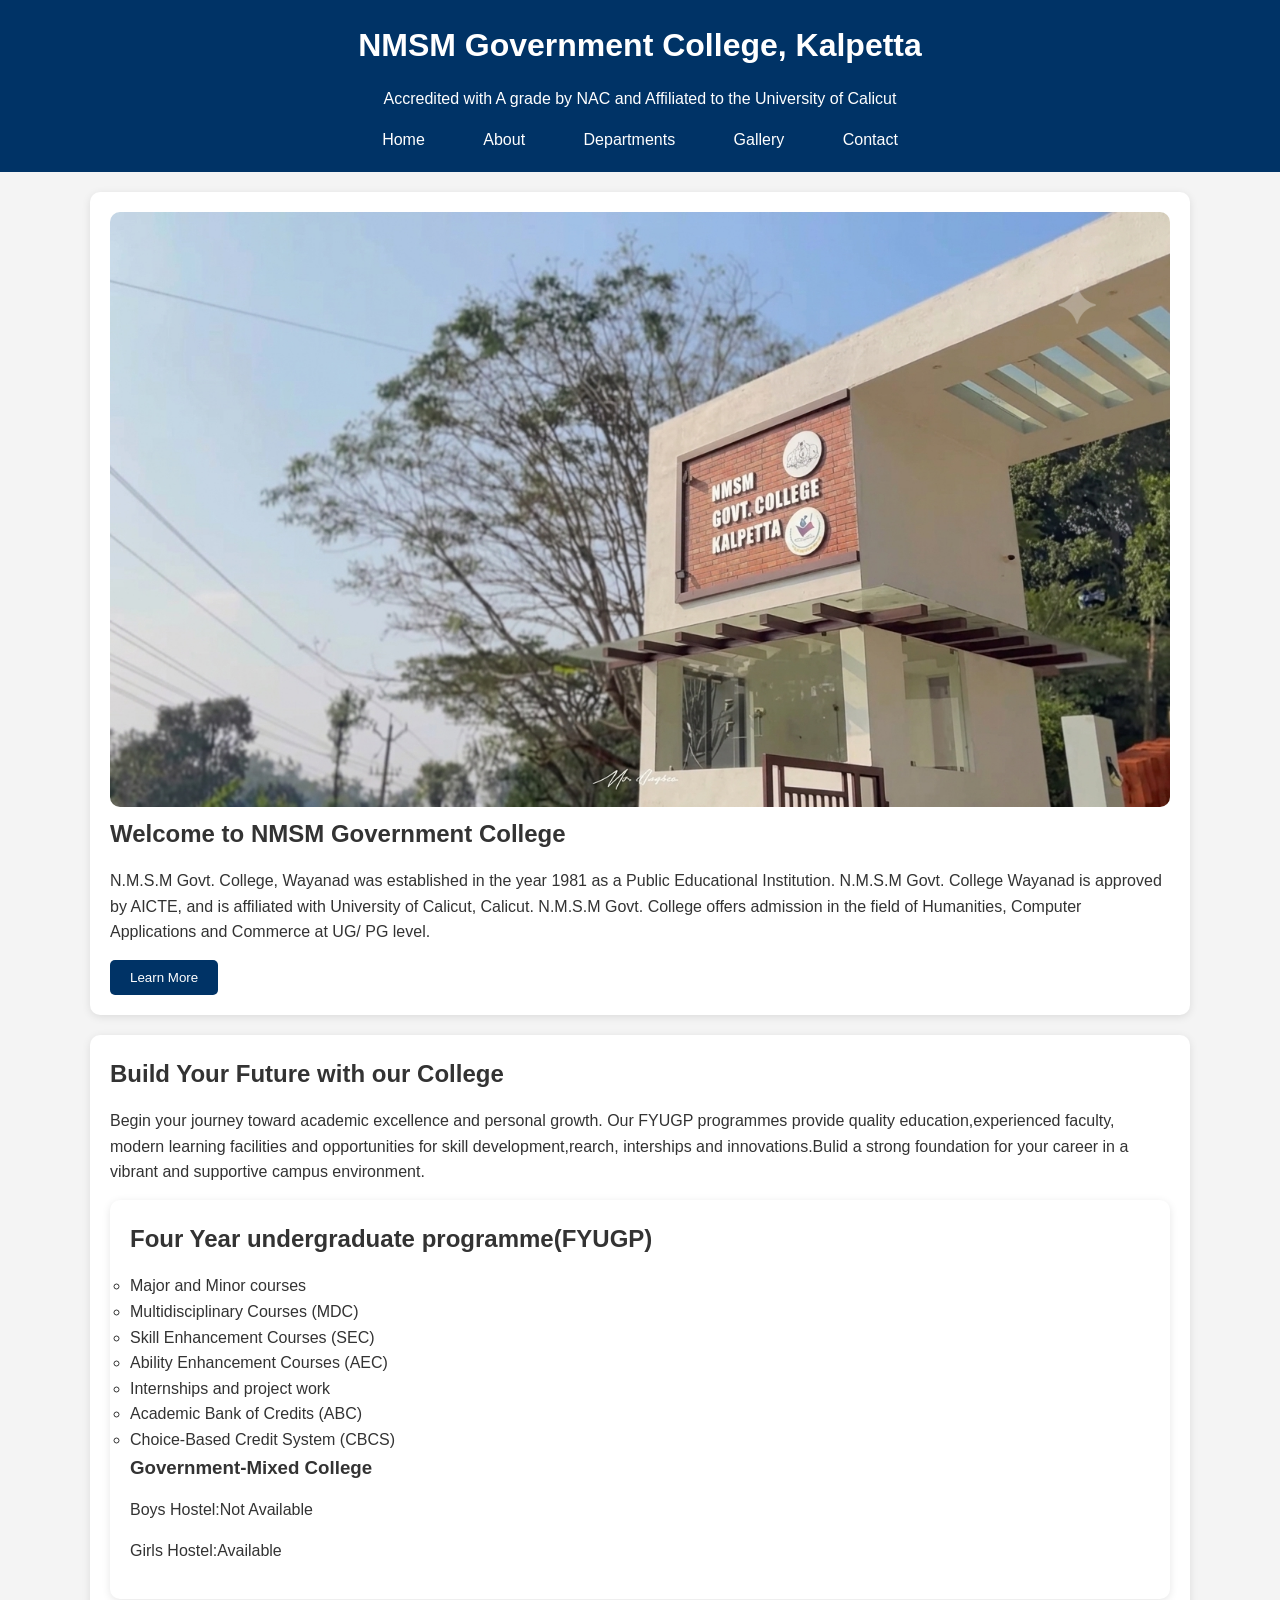
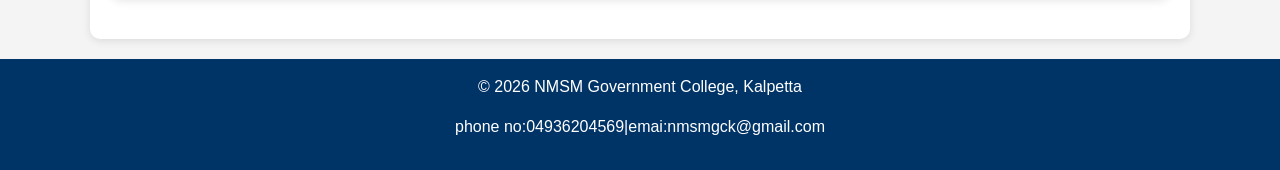
<file: index.html>
<!DOCTYPE html>
<html lang="en">
<head>
<meta charset="UTF-8">
<meta name="viewport" content="width=device-width, initial-scale=1.0">
<title>NMSM Government College, Kalpetta</title>
<link rel="stylesheet" href="style.css">
</head>
<body>
<header>
    <h1>NMSM Government College, Kalpetta</h1>
    <p>Accredited with A grade by NAC 
	and Affiliated to the University of Calicut</p>
    <nav>
        <a href="index.html">Home</a>
        <a href="about.html">About</a>
        <a href="departments.html">Departments</a>
        <a href="gallery.html">Gallery</a>
        <a href="contact.html">Contact</a>
    </nav>
</header>
<main>
<section class="hero">
    <img src="IMAGE/image1.png" alt="College Building" width="100%">
    <h2>Welcome to NMSM Government College</h2>
    <p>N.M.S.M Govt. College, Wayanad was established in the year 1981
	as a Public Educational Institution. N.M.S.M Govt. College Wayanad 
	is approved by AICTE, and is affiliated with University of Calicut, 
	Calicut. N.M.S.M Govt. College offers admission in the field of Humanities,
	Computer Applications and Commerce at UG/ PG level.</p>
        
    <a href="about.html">
        <button>Learn More</button>
    </a>
</section>
<section>
<h2>Build Your Future with our College</h2>
<p>Begin your journey toward academic excellence and personal growth.
Our FYUGP programmes provide quality education,experienced faculty,
modern learning facilities and opportunities for skill development,rearch,
interships and innovations.Bulid a strong foundation for your career in a vibrant
and supportive campus environment.</p>
<ul>
<section>
<h2>Four Year undergraduate programme(FYUGP)</h2>
<p>
<ul>
<li>Major and Minor courses </li>
<li>Multidisciplinary Courses (MDC) </li>
<li>Skill Enhancement Courses (SEC) </li>
<li>Ability Enhancement Courses (AEC) </li>
<li>Internships and project work </li>
<li>Academic Bank of Credits (ABC) </li>
<li>Choice-Based Credit System (CBCS) </li>

<article>
<h3>Government-Mixed College</h3>
<p>Boys Hostel:Not Available</p>
<p>Girls Hostel:Available
</p>
</article>
</section>
</main>
<footer>
<p>&copy; 2026 NMSM Government College, Kalpetta</p>
<p>
phone no:04936204569|emai:nmsmgck@gmail.com
</p>
</footer>
</body>
</html>
</file>
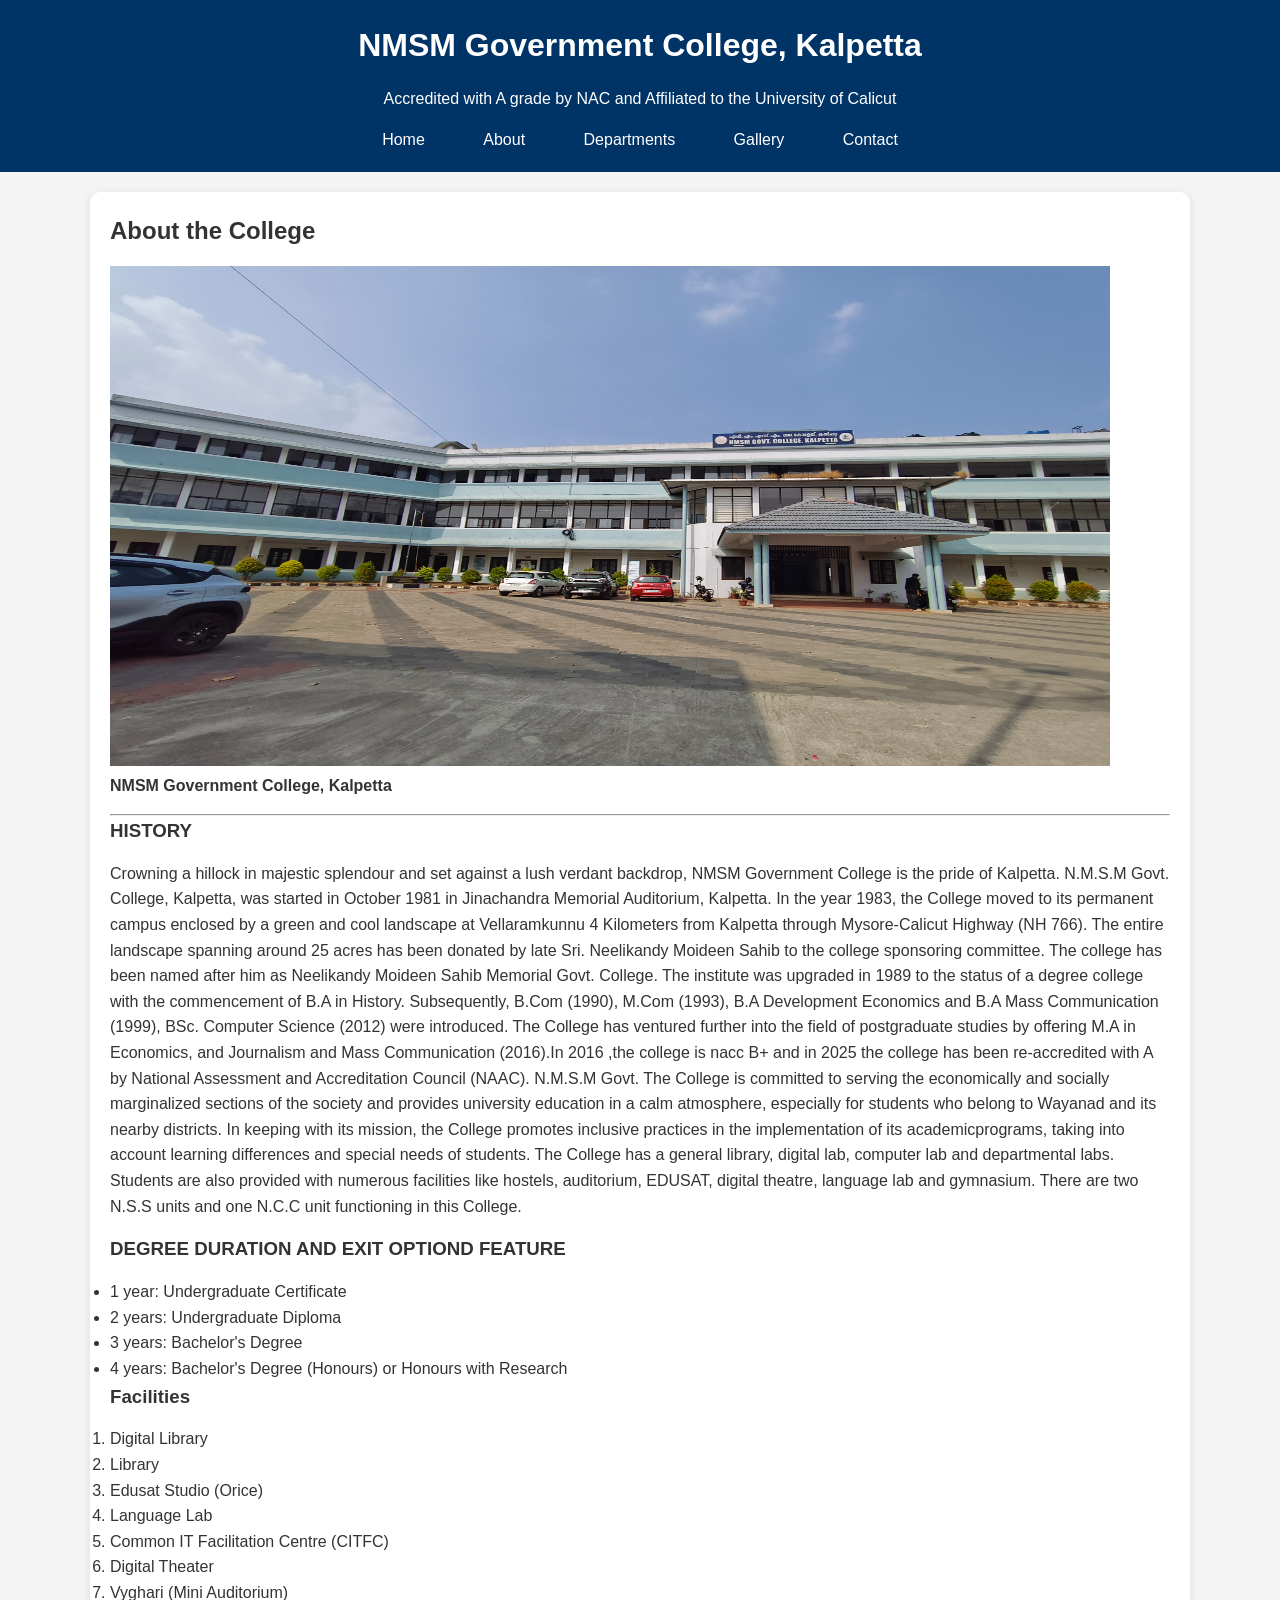
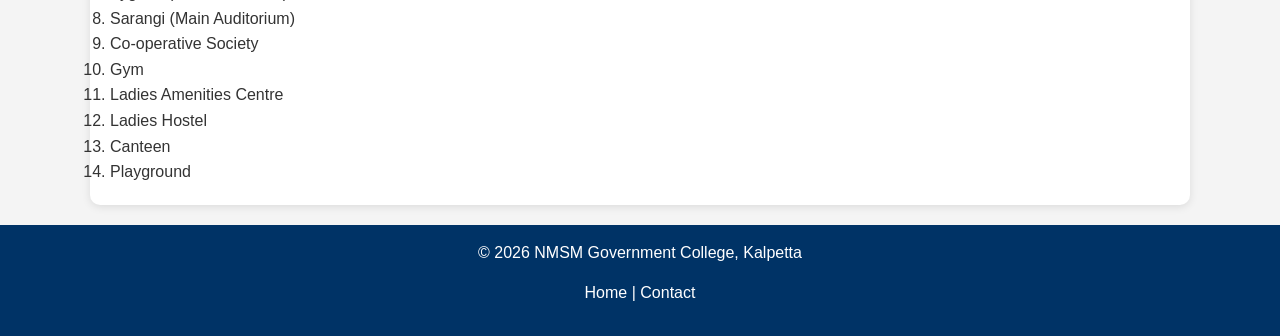
<file: about.html>
<!DOCTYPE html>
<html lang="en">
<head>
<meta charset="UTF-8">
<meta name="viewport" content="width=device-width, initial-scale=1.0">
<title>About - NMSM Government College</title>
<link rel="stylesheet" href="style.css">
</head>
<body>
<header>
    <h1>NMSM Government College, Kalpetta</h1>
	<p>Accredited with A grade by NAC 
	and Affiliated to the University of Calicut</p>
    <nav>
        <a href="index.html">Home</a>
        <a href="about.html">About</a>
        <a href="departments.html">Departments</a>
        <a href="gallery.html">Gallery</a>
        <a href="contact.html">Contact</a>
    </nav>
</header>
<main>
<section>
    <h2>About the College</h2>
    
        <img src="IMAGE/image2.jpg" alt="College Building"width="1000" height="500px" >
        

    <p>
        <strong>NMSM Government College, Kalpetta</strong> 
    </p>
    <hr>
    <article>
        <h3>HISTORY</h3>
        <p>
            Crowning a hillock in majestic splendour and set against a lush verdant backdrop,
NMSM Government College is the pride of Kalpetta. N.M.S.M Govt. College, Kalpetta,
was started in October 1981 in Jinachandra Memorial Auditorium, Kalpetta. In the year 1983,
the College moved to its permanent campus enclosed by a green and cool landscape at
Vellaramkunnu 4 Kilometers from Kalpetta through Mysore-Calicut Highway (NH 766). The
entire landscape spanning around 25 acres has been donated by late Sri. Neelikandy Moideen
Sahib to the college sponsoring committee. The college has been named after him as Neelikandy
Moideen Sahib Memorial Govt. College. The institute was upgraded in 1989 to the status of a
degree college with the commencement of B.A in History. Subsequently, B.Com (1990),
M.Com (1993), B.A Development Economics and B.A Mass Communication (1999), BSc.
Computer Science (2012) were introduced. The College has ventured further into the field of
postgraduate studies by offering M.A in Economics, and Journalism and Mass Communication
(2016).In 2016 ,the college is nacc B+ and in 2025 the college has been re-accredited with A by National Assessment and
Accreditation Council (NAAC). N.M.S.M Govt. 
The College is committed to serving the economically and socially
marginalized sections of the society and provides university education in a calm atmosphere,
especially for students who belong to Wayanad and its nearby districts. In keeping with its
mission, the College promotes inclusive practices in the implementation of its academicprograms, taking into account learning differences and special needs of students. The College
has a general library, digital lab, computer lab and departmental labs. Students are also provided
with numerous facilities like hostels, auditorium, EDUSAT, digital theatre, language lab and
gymnasium. There are two N.S.S units and one N.C.C unit functioning in this College.
        </p>
    </article>
    <article>
        <h3>DEGREE DURATION AND EXIT OPTIOND FEATURE</h3>
        <ul>
            <li>1 year: Undergraduate Certificate</li>
            <li>2 years: Undergraduate Diploma</li>
            <li>3 years: Bachelor's Degree</li>
            <li>4 years: Bachelor's Degree (Honours) or Honours with Research </li>

        </ul>
    </article>
    
        <h3>Facilities</h3>
        <ol>
            <li>Digital Library</li>
            <li>Library</li>
            <li>Edusat Studio (Orice)</li>
            <li>Language Lab
            <li>Common IT Facilitation Centre (CITFC)</li>
            <li>Digital Theater</li>
            <li>Vyghari (Mini Auditorium)</li>
            <li>Sarangi (Main Auditorium) </li>
            <li> Co-operative Society</li>
            <li>Gym</li>
            <li>Ladies Amenities Centre</li>
            <li>Ladies Hostel</li>
            <li> Canteen</li>
            <li>Playground</li>

        </ol>
    
</section>
</main>
<footer>
    <p>&copy; 2026 NMSM Government College, Kalpetta</p>
    <p>
        <a href="index.html">Home</a> |
        <a href="contact.html">Contact</a>
    </p>
</footer>
</body>
</html>
</file>
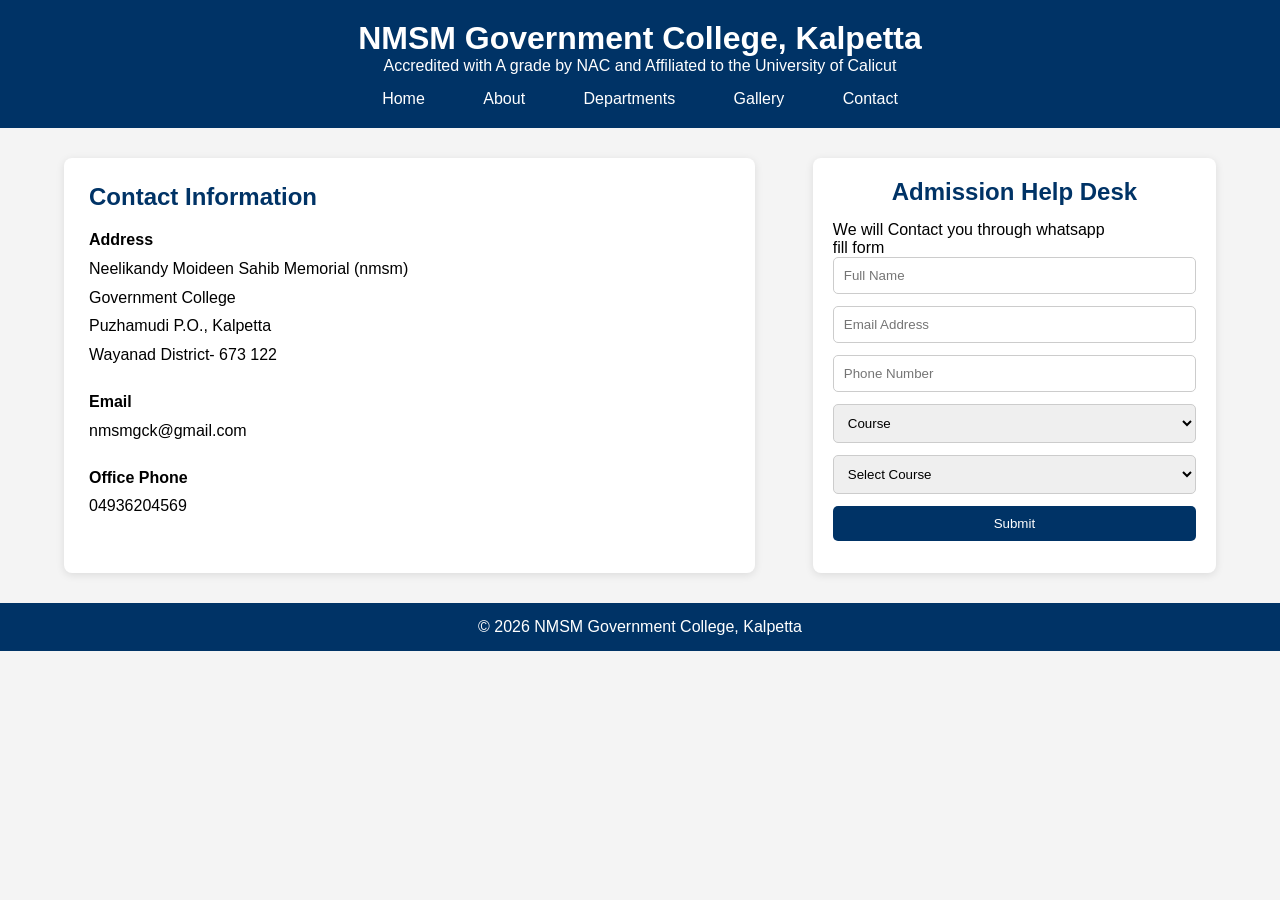
<file: contact.html>
<!DOCTYPE html>
<html lang="en">
<head>
<meta charset="UTF-8">
<meta name="viewport" content="width=device-width, initial-scale=1.0">
<title>Contact Us - NMSM Government College</title>
<style>
*{
    margin:0;
    padding:0;
    box-sizing:border-box;
    font-family:Arial,sans-serif;
}
body{
    background:#f4f4f4;
}
header{
    background:#003366;
    color:white;
    text-align:center;
    padding:20px;
}
nav{
    margin-top:15px;
}
nav a{
    color:white;
    text-decoration:none;
    margin:0 15px;
	padding:8PX 12PX;
	transition:0.3s;
}
nav a:hover{
    background:#f4b400;
    color:black;
    border-radius:5px;
}
.contact-container{
    display:flex;
    justify-content:space-between;
    gap:30px;
    width:90%;
    margin:30px auto;
}
.contact-info{
    width:60%;
    background:white;
    padding:25px;
    border-radius:8px;
    box-shadow:0 2px 8px rgba(0,0,0,0.1);
}
.contact-info h2{
    color:#003366;
    margin-bottom:15px;
}
.contact-info p{
    margin-bottom:18px;
    line-height:1.8;
}
.help-form{
    width:35%;
    background:white;
    padding:20px;
    border-radius:8px;
    box-shadow:0 2px 8px rgba(0,0,0,0.1);
}
.help-form h2{
    text-align:center;
    color:#003366;
    margin-bottom:15px;
}
.help-form input,
.help-form select{
    width:100%;
    padding:10px;
    margin-bottom:12px;
    border:1px solid #ccc;
    border-radius:5px;
}
.help-form input[type=submit]{
    background:#003366;
    color:white;
    border:none;
    cursor:pointer;
}
.help-form input[type=submit]:hover{
    background:#0055aa;
}
footer{
    background:#003366;
    color:white;
    text-align:center;
    padding:15px;
    margin-top:20px;
}
@media(max-width:768px){
.contact-container{
    flex-direction:column;
}
.contact-info,
.help-form{
    width:100%;
}
}
</style>
</head>
<body>
<header>
<h1>NMSM Government College, Kalpetta</h1>
<p>Accredited with A grade by NAC 
	and Affiliated to the University of Calicut</p>
<nav>
<a href="index.html">Home</a>
<a href="about.html">About</a>
<a href="departments.html">Departments</a>
<a href="gallery.html">Gallery</a>
<a href="contact.html">Contact</a>
</nav>
</header>
<div class="contact-container">
<div class="contact-info">
<h2>Contact Information</h2>
<p>
<strong>Address</strong><br>
Neelikandy Moideen Sahib Memorial (nmsm)<br>
Government College <br>
Puzhamudi P.O., Kalpetta<br>
Wayanad District- 673 122

</p>
<p>
<strong>Email</strong><br>
nmsmgck@gmail.com
</p>
<p>
<strong> Office Phone</strong><br>
04936204569

</p>
</div>
<div class="help-form">
<h2>Admission Help Desk</h2>
<p>We will Contact you through whatsapp<br>
fill form</p>
<form>
<input type="text" placeholder="Full Name" required>
<input type="email" placeholder="Email Address" required>
<input type="tel" placeholder="Phone Number" required>
<select required>
<option value="">Course </option>
<option>UG</option>
<option>PG</option>
</select>
<select required>
<option value="">Select Course</option>
<option>B.Sc Computer Science (Hons.)</option>
<option>B.Com</option>
<option>B.A History</option>
<option>B.A Economics</option>
<option>MA Economics</option>
<option>Bsc chemistry</option>
<option>MA Journalism</option>
<option>M.Com</option>
</select>
<input type="submit" value="Submit">
</form>
</div>
</div>
<footer>
<p>&copy; 2026 NMSM Government College, Kalpetta</p>
</footer>
</body>
</html>
</file>
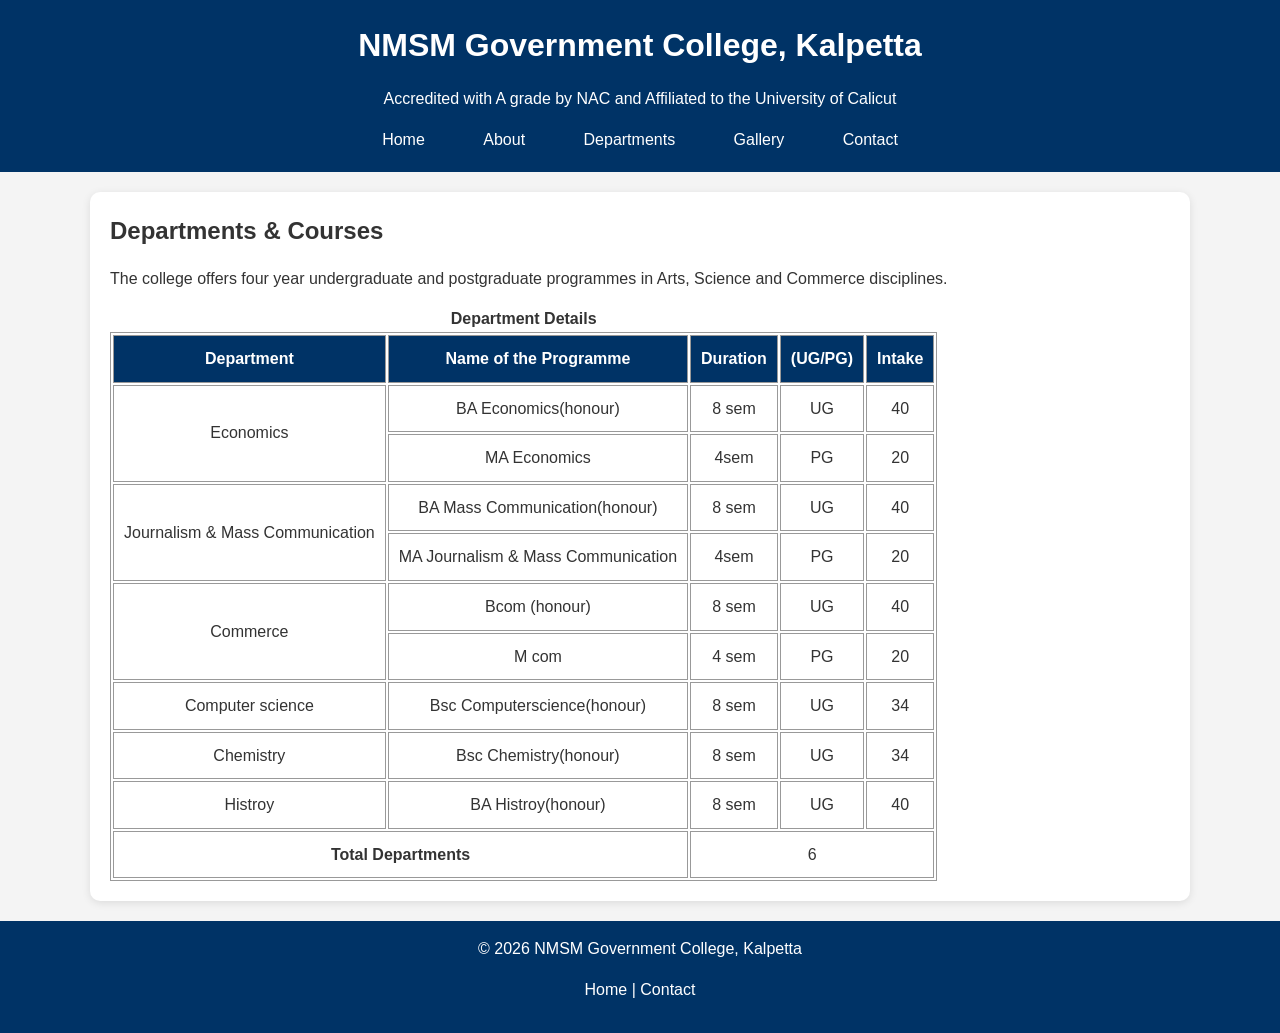
<file: departments.html>
<!DOCTYPE html>
<html lang="en">
<head>
<meta charset="UTF-8">
<meta name="viewport" content="width=device-width, initial-scale=1.0">
<title>Departments - NMSM Government College</title>
<link rel="stylesheet" href="style.css">
</head>
<body>
<header>
    <h1>NMSM Government College, Kalpetta</h1>
	<p>Accredited with A grade by NAC 
	and Affiliated to the University of Calicut</p>
    <nav>
        <a href="index.html">Home</a>
        <a href="about.html">About</a>
        <a href="departments.html">Departments</a>
        <a href="gallery.html">Gallery</a>
        <a href="contact.html">Contact</a>
    </nav>
</header>
<main>
<section>
<h2>Departments & Courses</h2>
<p>
The college offers four year undergraduate and postgraduate programmes in Arts,
Science and Commerce disciplines.
</p>
<table border="1" cellpadding="10">
<caption><strong>Department Details</strong></caption>
<thead>
<tr>
<th>Department</th>
<th>Name of the Programme</th>
<th>Duration</th>
<th>(UG/PG)</th>
<th>Intake</th>
</tr>
</thead>
<tbody>
<tr>
<td rowspan="2">Economics</td>
<td> BA Economics(honour)</td>
<td>8 sem</td>
<td>UG</td>
<td>40</td>
</tr>
<tr>
<td>MA Economics</td>
<td>4sem</td>	
<td>PG</td>
<td>20</td>
</tr>
<td rowspan="2">Journalism & Mass Communication </td>
<td> BA Mass Communication(honour)</td>
<td>8 sem</td>
<td>UG</td>
<td>40</td>
</tr>
<tr>
<td>MA Journalism & Mass Communication </td>
<td>4sem</td>	
<td>PG</td>
<td>20</td>
</tr>
<td rowspan="2">Commerce </td>
<td> Bcom (honour)</td>
<td>8 sem</td>
<td>UG</td>
<td>40</td>
</tr>
<td>M com</td>
<td>4 sem</td>
<td>PG</td>
<td>20</td>
</tr>
<tr>
<td >Computer science </td>
<td> Bsc Computerscience(honour)</td>
<td>8 sem</td>
<td>UG</td>
<td>34</td>
</tr>
<tr>
<td> Chemistry </td>
<td> Bsc Chemistry(honour)</td>
<td>8 sem</td>
<td>UG</td>
<td>34</td>
</tr>
<tr>
<td> Histroy </td>
<td> BA Histroy(honour)</td>
<td>8 sem</td>
<td>UG</td>
<td>40</td>
</tr>
<tr>
<td colspan="2"><strong>Total Departments</strong></td>
<td colspan="3">6</td>
</tr>
</tbody>
</table>
</section>
</main>
<footer>
<p>&copy; 2026 NMSM Government College, Kalpetta</p>
<p>
<a href="index.html">Home</a> |
<a href="contact.html">Contact</a>
</p>
</footer>
</body>
</html>
</file>
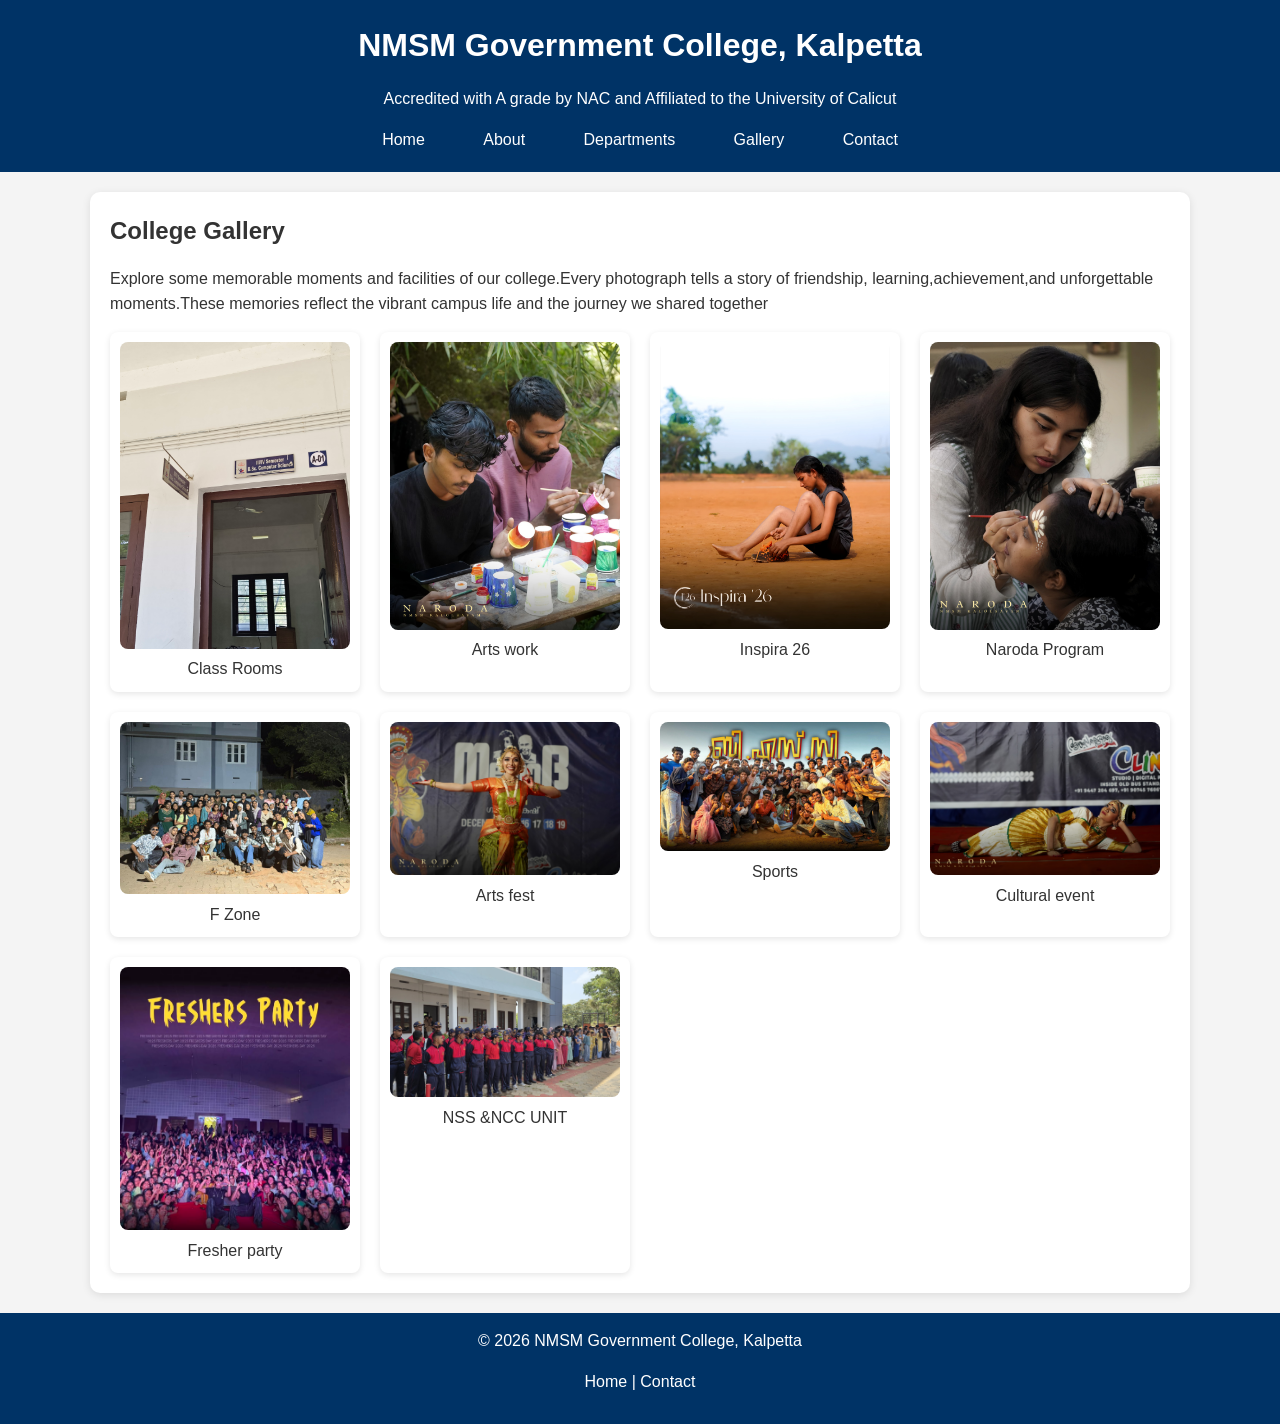
<file: gallery.html>
<!DOCTYPE html>
<html lang="en">
<head>
<meta charset="UTF-8">
<meta name="viewport" content="width=device-width, initial-scale=1.0">
<title>Gallery - NMSM Government College</title>
<link rel="stylesheet" href="style.css">
</head>
<body>
<header>
    <h1>NMSM Government College, Kalpetta</h1>
	<p>Accredited with A grade by NAC 
	and Affiliated to the University of Calicut</p>
    <nav>
        <a href="index.html">Home</a>
        <a href="about.html">About</a>
        <a href="departments.html">Departments</a>
        <a href="gallery.html">Gallery</a>
        <a href="contact.html">Contact</a>
    </nav>
</header>
<main>
<section>
<h2>College Gallery</h2>
<p>Explore some memorable moments and facilities of our college.Every  photograph tells a story of friendship,
learning,achievement,and unforgettable moments.These memories reflect the vibrant campus life and the journey we 
shared together</p>
<div class="gallery">
<figure>
<img src="IMAGE/image3.jpg" alt="Class Rooms" width="250">
<figcaption>Class Rooms</figcaption>
</figure>
<figure>
<img src="IMAGE/image4.jpg" alt="Arts work" width="250">
<figcaption>Arts work</figcaption>
</figure>
<figure>
<img src="IMAGE/image5.jpg" alt="inspira 26" width="250">
<figcaption>Inspira 26</figcaption>
</figure>

<figure>
<img src="IMAGE/image6.jpg" alt="Naroda Program" width="250">
<figcaption>Naroda Program</figcaption>
</figure>
<figure>
<img src="IMAGE/image7.jpg" alt="F Zone" width="250">
<figcaption>F Zone</figcaption>
</figure>

<figure>
<img src="IMAGE/image8.jpg" alt="Arts fest" width="250">
<figcaption>Arts fest</figcaption>
</figure>
<figure>
<img src="IMAGE/image9.jpg" alt="Sports" width="250">
<figcaption>Sports</figcaption>
</figure>
<figure>
<img src="IMAGE/image10.jpg" alt="Cultural event" width="250">
<figcaption>Cultural event</figcaption>
</figure>
<figure>
<img src= "IMAGE/image11.png"alt="Fresher party" width="250">
<figcaption>Fresher party</figcaption>
</figure>
<figure>
<img src="IMAGE/image12.jpg" alt="NSS &NCC UNIT" width="250">
<figcaption>NSS &NCC UNIT</figcaption>
</figure>
</div>
</section>
</main>
<footer>
<p>&copy; 2026 NMSM Government College, Kalpetta</p>
<p>
<a href="index.html">Home</a> |
<a href="contact.html">Contact</a>
</p>
</footer>
</body>
</html>
</file>
<file: style.css>
/* Reset */
*{
    margin:0;
    padding:0;
    box-sizing:border-box;
}
body{
    font-family:Arial, sans-serif;
    background:#f4f4f4;
    color:#333;
    line-height:1.6;
}
/* Header */
header{
    background:#003366;
    color:white;
    text-align:center;
    padding:20px;
}
/* Navigation */
nav{
    margin-top:15px;
}
nav a{
    color:white;
    text-decoration:none;
    margin:0 15px;
    padding:8px 12px;
    transition:0.3s;
}
nav a:hover{
    background:#f4b400;
    color:black;
    border-radius:5px;
}
/* Main Content */
main{
    width:90%;
    max-width:1100px;
    margin:20px auto;
}
section{
    background:white;
    padding:20px;
    margin-bottom:20px;
    border-radius:10px;
    box-shadow:0 2px 8px rgba(0,0,0,0.1);
}
h1,h2,h3{
    margin-bottom:15px;
}
p{
    margin-bottom:15px;
}
/* Hero Image */
.hero img{
    border-radius:10px;
}
/* Buttons lean more */
button
{
    background:#003366;
    color:white;
    border:none;
    padding:10px 20px;
    border-radius:5px;
    cursor:pointer;
    transition:0.3s;
}


}
/* Table */
table{
    width:100%;
    border-collapse:collapse;
    margin-top:15px;
}
table,th,td{
    border:1px solid #999;
}
th{
    background:#003366;
    color:white;
}
th,td{
    padding:10px;
    text-align:center;
}
/* Gallery */
.gallery{
    display:grid;
    grid-template-columns:repeat(auto-fit,minmax(250px,1fr));
    gap:20px;
}
.gallery figure{
    background:white;
    padding:10px;
    border-radius:8px;
    box-shadow:0 2px 6px rgba(0,0,0,0.1);
    transition:0.3s;
    text-align:center;
}
.gallery figure:hover{
    transform:scale(1.05);
}
.gallery img{
    width:100%;
    border-radius:8px;
}
/* Footer */
footer{
    background:#003366;
    color:white;
    text-align:center;
    padding:15px;
    margin-top:20px;
}
footer a{
    color:white;
    text-decoration:none;
}
footer a:hover{
    color:#f4b400;
}
/* Responsive */
@media(max-width:768px){
nav a{
    display:block;
    margin:10px 0;
}
main{
    width:95%;
}
}
</file>
